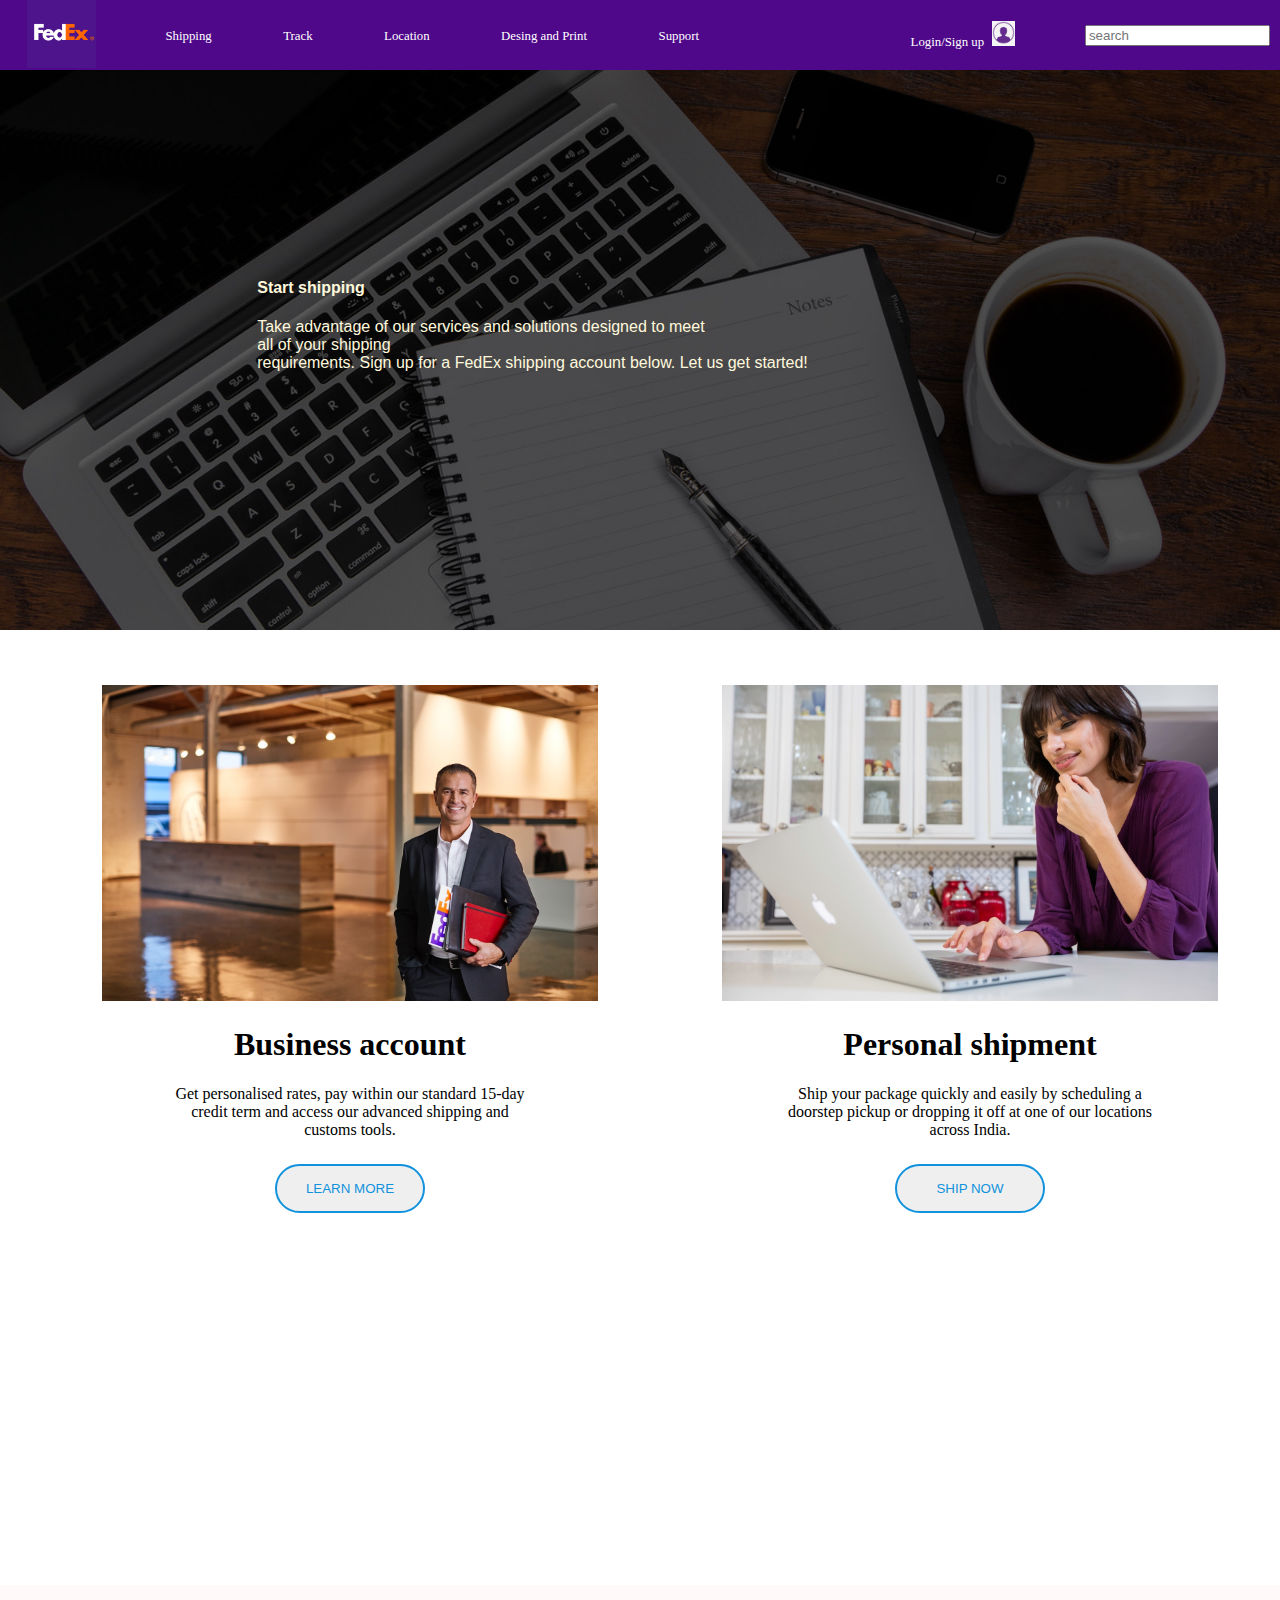
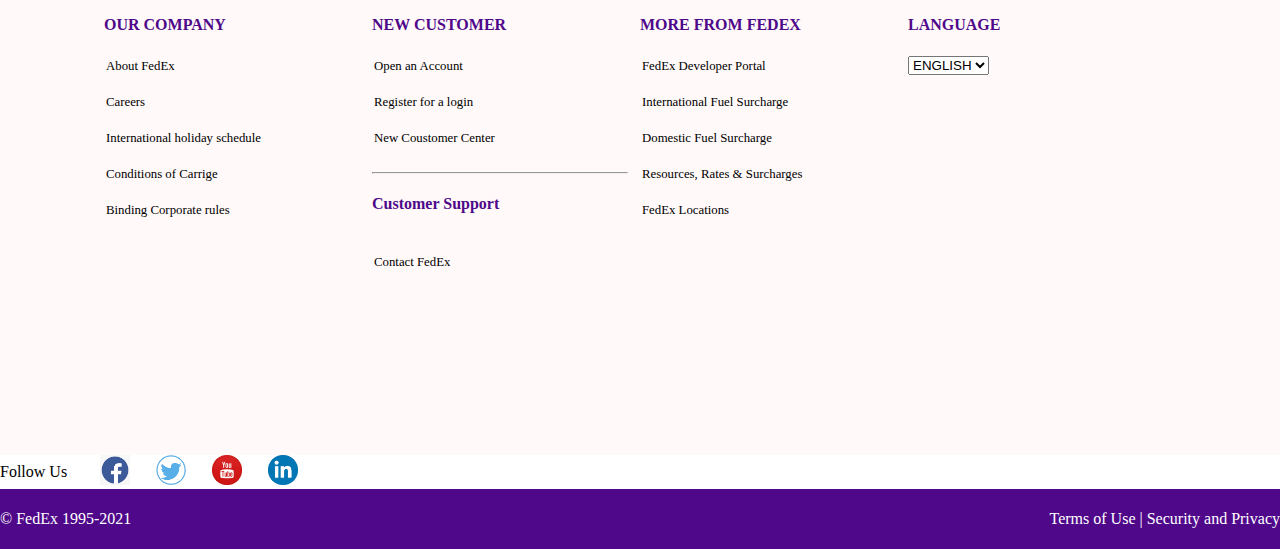
<file: index.html>
<!DOCTYPE html>
<html lang="en">

<head>
    <meta charset="UTF-8">
    <meta http-equiv="X-UA-Compatible" content="IE=edge">
    <meta name="viewport" content="width=device-width, initial-scale=1.0">
    <title>FedEx</title>
    <link rel="stylesheet" href="fedex_style.css">
</head>
<style>
    body {

        padding: 0px;
        margin: 0px;


    }
</style>

<body>
    <header>
        <div class="container">

            <div class="item" id="item1">
                <img src="/Images/logo.png" alt="####" height="69px">
            </div>
            <div class="item" id="item2"><a href="####">Shipping</a></div>
            <div class="item" id="item3"><a href="####">Track</a></div>
            <div class="item" id="item4"><a href="####">Location</a></div>
            <div class="item" id="item5"><a href="####">Desing and Print</a></div>
            <div class="item" id="item6"><a href="####">Support</a></div>
            <div class="item" id="item7"><a href="####">Login/Sign up</a>
                <a href="####"><img src="/Images/login.png" alt="" height="25px" class="img">
                </a>
            </div>
            <div class="item" id="item8"><input type="search" name="search" id="search" placeholder="search"></div>

        </div>
    </header>

    <div class="box">
        <div class="para">
            <h4>Start shipping</h4>
            Take advantage of our services and solutions designed to meet<br> all of your shipping<br> requirements.
            Sign up for a FedEx shipping account below. Let us get started!
        </div>

    </div>

    <section>

        <div class="subs" id="subs1">
            <img src="/Images/left.jpg" alt="" width="80%" height="" class="bgimg1">
            <p>

            <h1>Business account</h1>
            Get personalised rates, pay within our standard 15-day<br> credit term and access our advanced shipping
            and<br> customs tools.<br>
            <button class="btn">LEARN MORE</button>
            </p>
        </div>
        <div class="subs" id="subs2">
            <img src="/Images/right.jpg" alt="" width="80%" height="" class="bgimg2">
            <p>

            <h1>Personal shipment</h1>
            Ship your package quickly and easily by scheduling a<br> doorstep pickup or dropping it off at one of our
            locations<br> across India.<br>
            <button class="btn">SHIP NOW</button>
            </p>
        </div>
    </section>

    <div class="credits">
        <div class="channel" id="channel1">
            <h4 class="heading">OUR COMPANY</h4>
            <!-- Lorem ipsum dolor sit, amet consectetur adipisicing elit. Totam ab nobis aperiam adipisci doloribus sed beatae, repudiandae praesentium id aliquam animi voluptatem voluptatum ducimus, explicabo ipsum magni. Quod, facilis tenetur! -->
            <a href="####">About FedEx</a><br><br>
            <a href="####">Careers</a><br><br>
            <a href="####">International holiday schedule</a><br><br>
            <a href="####">Conditions of Carrige</a><br><br>
            <a href="####">Binding Corporate rules</a><br><br><br>
        </div>
        <div class="channel" id="channel2">
            <h4 class="heading">NEW CUSTOMER</h4>
            <a href="####">Open an Account</a><br><br>
            <a href="####">Register for a login</a><br><br>
            <a href="####">New Coustomer Center</a><br><br>
            <hr>
            <h4 class="heading">Customer Support</h4><br>
            <a href="####">Contact FedEx</a>

        </div>
        <div class="channel" id="channel3">
            <h4 class="heading">MORE FROM FEDEX</h4>
            <a href="####">FedEx Developer Portal</a><br><br>
            <a href="####">International Fuel Surcharge </a><br><br>
            <a href="####">Domestic Fuel Surcharge</a><br><br>
            <a href="####">Resources, Rates & Surcharges</a><br><br>
            <a href="####">FedEx Locations</a><br><br>

        </div>
        <div class="channel" id="channel4">
            <h4 class="heading">LANGUAGE</h4>


            <select name="language" id="lang">
                <p>
                    Powered by IndiGlobe
                    <option value="">ENGLISH</option>
                    <option value="">HINDI</option>
                    <option value="">SPANISH</option>
                </select>
            </p>
        </div>
    </div>
    <div class="social">
        Follow Us &nbsp;&nbsp;&nbsp;&nbsp;
        <a href="####" class="social_img"><img src="/Images/fb.png" alt="" width="30px"></a>
        <a href="####" class="social_img"><img src="/Images/twitter.png" alt="" width="30px" ></a>
        <a href="####" class="social_img"><img src="/Images/yt.jpg" alt="" width="30px" ></a>
        <a href="####" class="social_img"><img src="/Images/ldin.png" alt="" width="30px"></a>
    </div>
    <footer>
        <div class="rect">
            <p class="down">

                © FedEx 1995-2021
            </p >
            <p class="down">
                Terms of Use    |   Security and Privacy
            </p>
        </div>


    </footer>
</body>

</html>
</file>
<file: fedex_style.css>
.container{
    position: fixed;
    width: 100%;
    /* border: 3px black solid; */
    display: flex;
    flex-direction: row;
    justify-content: space-between;
    height: 70px;
    /* background-color: #540794; */
    background-color: #4f088a;
    align-items: center;
}
.item{
    /* border: solid black 3px; */
    color: white;
}
.item a{
    text-decoration: none;
    color: white;
    font-family: Georgia, 'Times New Roman', Times, serif;
}
.item a:hover{
    text-decoration: underline;
}

#item1{
    margin-left: 27px;
}
#item6{
margin-right: 140px;
}
#item8{
    margin-right: 10px;
}

.search{
    text-align: center;
    width: 60%;
    /* margin-right: 5px; */
}
.box{
    
    /* border: 3px solid black; */
    height: 70vh;
    background-size: auto;
    background-repeat: round;
    display: flex;
    background-image: url('/Images/bg.jpg') ;
    background-repeat: no-repeat ;
    background-size: cover;
    justify-content: center;
    align-items: center;       
    
}
.para{
      /* margin-left: 40vw; */
    /* border: solid black 2px; */
    padding: 6px;
    margin-right: 215px;
    color: cornsilk;
    font-family: 'Gill Sans', 'Gill Sans MT', Calibri, 'Trebuchet MS', sans-serif;

}
section{
    margin-top: 55px;
    display: flex;
    justify-content: center;
    align-items: center;
}
.subs{
    display: inline-block;
    /* border: solid black 2px; */
    width: 50vw;
    height: 80vh;
    text-align: center;
    
    
}
#subs1{
    margin-left: 40px;
    margin-right: 0px;
}
#subs2{
    margin-left: 0px;
}
.subs p{
    font-family: Verdana, Geneva, Tahoma, sans-serif;
}

.btn{
    margin-top: 25px;
    border-radius: 30px;
    border: solid rgb(16, 146, 221) 2px;
    padding: 15px;
    color: rgb(16, 146, 221);
    width: 150px;
}
.btn:hover{
    cursor: pointer;
    background-color:rgb(16, 146, 221) ;
    border: solid white 2px;
    color: azure;       /*good move, bhoola nahi hai tu abhi tak*/
    
}
/* niche ka maal */
.credits{
    margin-top: 20vh;
    /* border: 2px solid black; */
    height: 50vh;
    display: flex;
    justify-content: center;
    padding: 10px;
    background-color:rgb(255, 249, 249) ;
}
.channel{
    margin-right: 12px;
    width: 20vw;
    /* border: 2px solid black; */
    height: 40vh;
    text-align: left;

}

.heading{
    color: #4f088a ;
}
div div a{
    text-decoration: none;
    color: black;
    padding: 2px;
    font-size: 0.8rem;
}
div div a:hover{
    cursor: pointer;
    text-decoration: underline;
}
.social{
    /* border: black solid 2px; */
    display: flex;
    justify-content: start;
    align-items: center;
}
.social_img{
    padding: 0px 13px;
}
.rect{
    margin-top: 196px;
    /* border: 2px solid black; */
    height: 60px;
    margin: auto;
    background-color: #4f088a;
    display: flex;
    justify-content: space-between;
    align-items: center;
    
        
    

}
.down{
    color: white;
}
</file>
